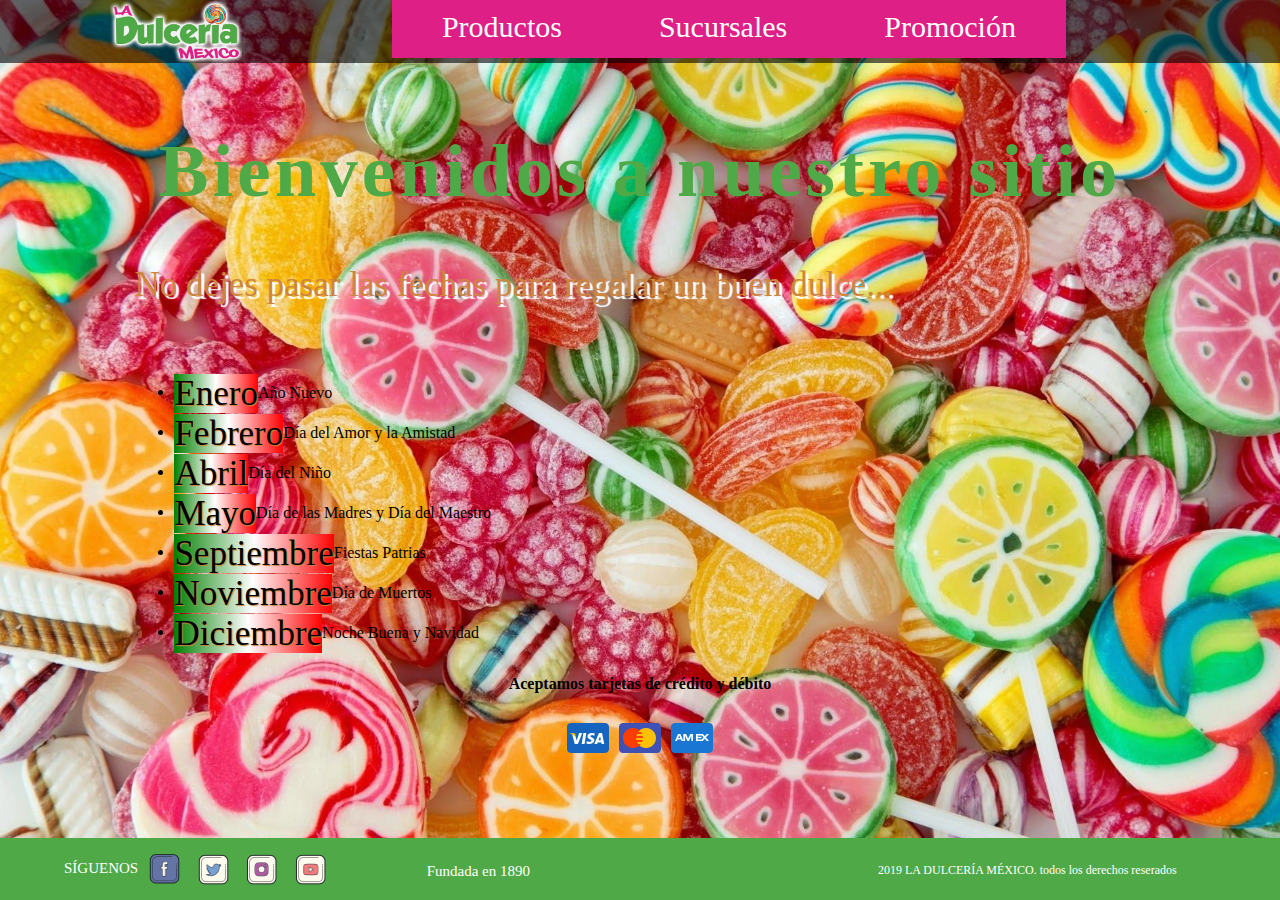
<file: index.html>
<!DOCTYPE html>
<html lang="es">
<head>
	<meta charset="UTF-8">
	<title>La Dulcería México</title>
	<link rel="stylesheet" href="css/style.css">
	<link rel="shortcut icon" href="img/icons8-christmas-candy-100.png">

</head>
<body>

	<header>
		<nav>
			<a href="index.html" title="logo"><img src="img/logo.png" alt="logo dulceria">
			</a>
			<ul>
				<li><a href="productos.html">Productos</a></li>
				<li><a href="sucursales.html">Sucursales</a></li>
				<li><a href="promocion.html">Promoción</a></li>
			</ul>
		</nav>

	</header>

	<main>
		
	<div class="contenedor">
			<h1 id="bienvenida">Bienvenidos a nuestro sitio</h1>

		<div>
			<p id="titulo_fechas">No dejes pasar las fechas para regalar un buen dulce...</p><br>
			<ul>
				<li class="meses"><span>Enero</span>Año Nuevo</li>
				<li class="meses"><span>Febrero</span>Día del Amor y la Amistad</li>
				<li class="meses"><span>Abril</span>Día del Niño</li>
				<li class="meses"><span>Mayo</span>Día de las Madres y Día del Maestro</li>
				<li class="meses"><span>Septiembre</span>Fiestas Patrias</li>
				<li class="meses"><span>Noviembre</span>Día de Muertos</li>
				<li class="meses"><span>Diciembre</span>Noche Buena y Navidad</li>
			</ul>
			<center>
				<h4>Aceptamos tarjetas de crédito y débito</h4>
				<img src="img/icons8-visa-48.png" alt="">
				<img src="img/icons8-mastercard-48.png" alt="">
				<img src="img/icons8-american-express-48.png" alt="">
			</center>
		</div>	
	</div>



	</main>

<footer>
	<div class="redes">
		<span>SÍGUENOS</span>
		<a href="http://faceboock.com" target="_blamk"><img src="img/icons8-facebook-100.png" alt=""></a>
		<a href="http://twitter.com" target="_blank"><img src="img/icons8-twitter-100.png" alt=""></a>
		<a href="http://instagram.com" target="_blank"><img src="img/icons8-instagram-100.png" alt=""></a>
		<a href="http://youtube.com" target="_blank"><img src="img/icons8-play-button-100.png" alt=""></a>
		
	</div>
	<span>Fundada en 1890</span>
	<span>2019 LA DULCERÍA MÉXICO.
	todos los derechos reserados</span>
</footer>


	
</body>
</html>
</file>
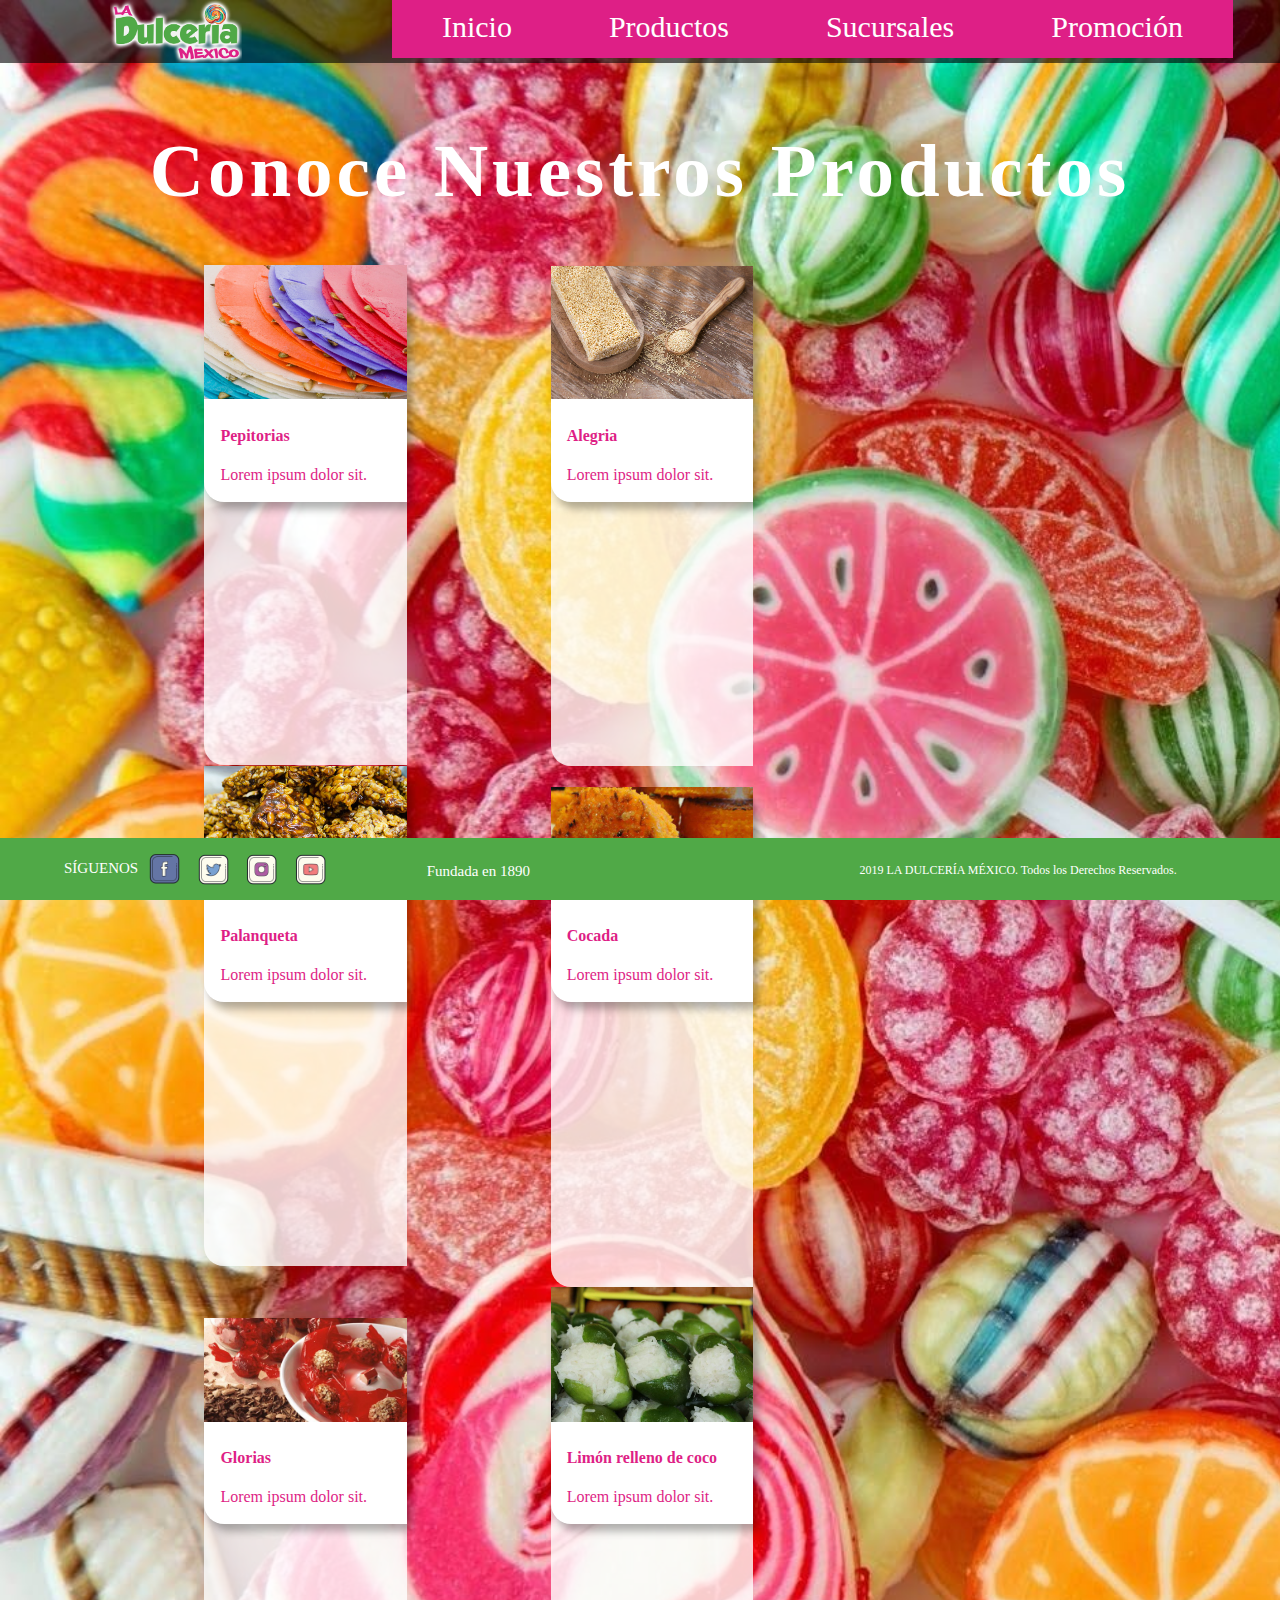
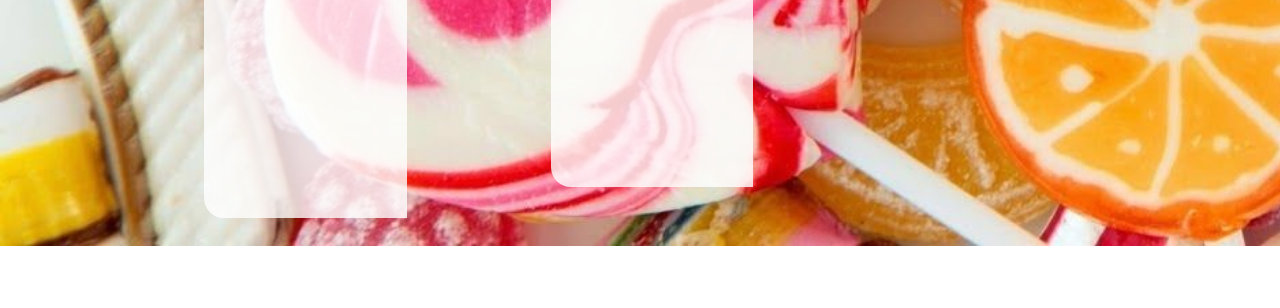
<file: productos.html>
<!DOCTYPE html>
<html lang="es">
<head>
	<meta charset="UTF-8">
	<title>La Dulcería México</title>
	<link rel="stylesheet" href="css/style.css">
	<link rel="shortcut icon" href="img/icons8-christmas-candy-100.png">

</head>
<body>

	<header>
		<nav>
			<a href="index.html" title="logo"><img src="img/logo.png" alt="Logo Dulcería"></a>
			<ul>
				<li><a href="index.html">Inicio</a></li>
				<li><a href="productos.html">Productos</a></li>
				<li><a href="sucursales.html">Sucursales</a></li>
				<li><a href="promocion.html">Promoción</a></li>
			</ul>
		</nav>

	</header>

	<main>
		<div class="contenedor">
			
			<h1 id="productos">Conoce Nuestros Productos</h1>

			<section class="listado">

				<div class="card">
					<img src="img/dulce1.jpg" alt="" width="100%">
					<div class="contenedor_card">
						<h4>Pepitorias</h4>
						<p>Lorem ipsum dolor sit.</p>
					</div>
				</div>
			</section>
			
			<section class="listado">
				<div class="card">
					<img src="img/dulce2.jpg" alt="" width="100%">
					<div class="contenedor_card">
						<h4>Alegria</h4>
						<p>Lorem ipsum dolor sit.</p>
					</div>
				</div>
			</section>

			<section class="listado">
				<div class="card">
					<img src="img/dulce3.jpg" alt="" width="100%">
					<div class="contenedor_card">
						<h4>Palanqueta</h4>
						<p>Lorem ipsum dolor sit.</p>
					</div>
				</div>
			</section>

			<section class="listado">
				<div class="card">
					<img src="img/dulce4.jpg" alt="" width="100%">
					<div class="contenedor_card">
						<h4>Cocada</h4>
						<p>Lorem ipsum dolor sit.</p>
					</div>
				</div>
			</section>

			<section class="listado">
				<div class="card">
					<img src="img/dulce5.jpg" alt="" width="100%">
					<div class="contenedor_card">
						<h4>Glorias</h4>
						<p>Lorem ipsum dolor sit.</p>
					</div>
				</div>
			</section>


			<section class="listado">
				<div class="card">
					<img src="img/dulce6.jpg" alt="" width="100%">
					<div class="contenedor_card">
						<h4>Limón relleno de coco</h4>
						<p>Lorem ipsum dolor sit.</p>
					</div>
				</div>
			</section>



		</div>
		




	</main>

	<footer>
		<div class="redes">
			<span>SÍGUENOS</span>
			<a href="https://facebook.com" target="_blank"><img src="img/icons8-facebook-100.png" alt=""></a>

			<a href="https://twitter.com" target="_blank"><img src="img/icons8-twitter-100.png" alt=""></a>

			<a href="https://instagram.com" target="_blank"><img src="img/icons8-instagram-100.png" alt=""></a>

			<a href="https://youtube.com" target="_blank"><img src="img/icons8-play-button-100.png" alt=""></a>

		</div> <!-- Aquí cierra la clase redes -->

		<span>Fundada en 1890</span>
		<span>2019 LA DULCERÍA MÉXICO. Todos los Derechos Reservados.</span>

	</footer>




	
</body>
</html>
</file>
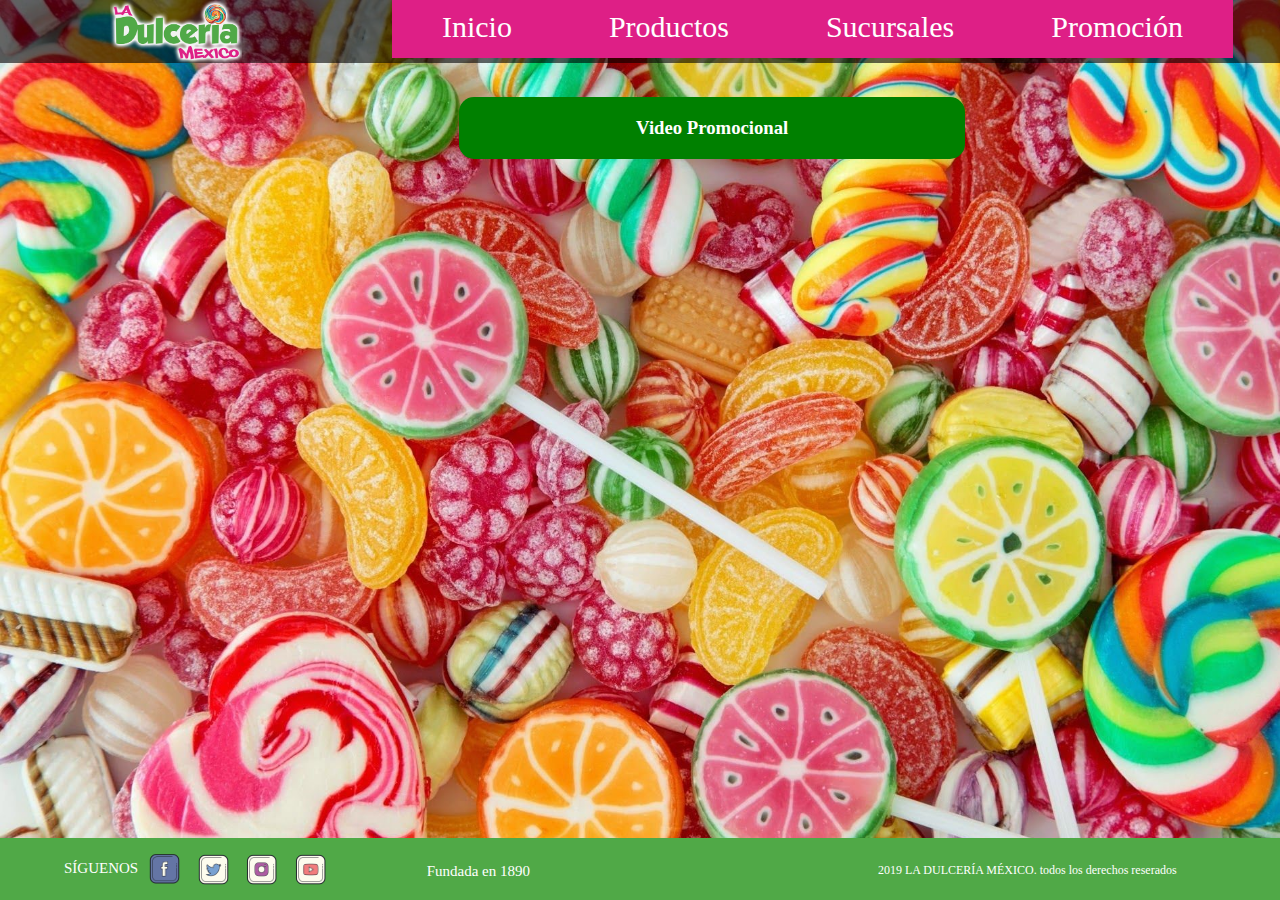
<file: promocion.html>
<!DOCTYPE html>
<html lang="es">
<head>
	<meta charset="UTF-8">
	<title>La Dulcería México</title>
	<link rel="stylesheet" href="css/style.css">
	<link rel="shortcut icon" href="img/icons8-christmas-candy-100.png">

</head>
<body>

	<header>
		<nav>
			<a href="index.html" title="logo"><img src="img/logo.png" alt="logo dulceria">
			</a>
			<ul>
				<li><a href="index.html">Inicio</a></li>
				<li><a href="productos.html">Productos</a></li>
				<li><a href="sucursales.html">Sucursales</a></li>
				<li><a href="promocion.html">Promoción</a></li>
			</ul>
		</nav>

	</header>

	<main>
		<div class="contenedor">
			<div class="video">
				<h3>Video Promocional</h3>

				<iframe width="560" height="315" src="https://www.youtube.com/embed/SRcnnId15BA" frameborder="0" allow="accelerometer; autoplay; encrypted-media; gyroscope; picture-in-picture" allowfullscreen></iframe>
				
			</div>
			
		</div>
	


	</main>

<footer>
	<div class="redes">
		<span>SÍGUENOS</span>
		<a href="http://faceboock.com" target="_blamk"><img src="img/icons8-facebook-100.png" alt=""></a>
		<a href="http://twitter.com" target="_blank"><img src="img/icons8-twitter-100.png" alt=""></a>
		<a href="http://instagram.com" target="_blank"><img src="img/icons8-instagram-100.png" alt=""></a>
		<a href="http://youtube.com" target="_blank"><img src="img/icons8-play-button-100.png" alt=""></a>
		
	</div>
	<span>Fundada en 1890</span>
	<span>2019 LA DULCERÍA MÉXICO.
	todos los derechos reserados</span>
</footer>


	
</body>
</html>
</file>
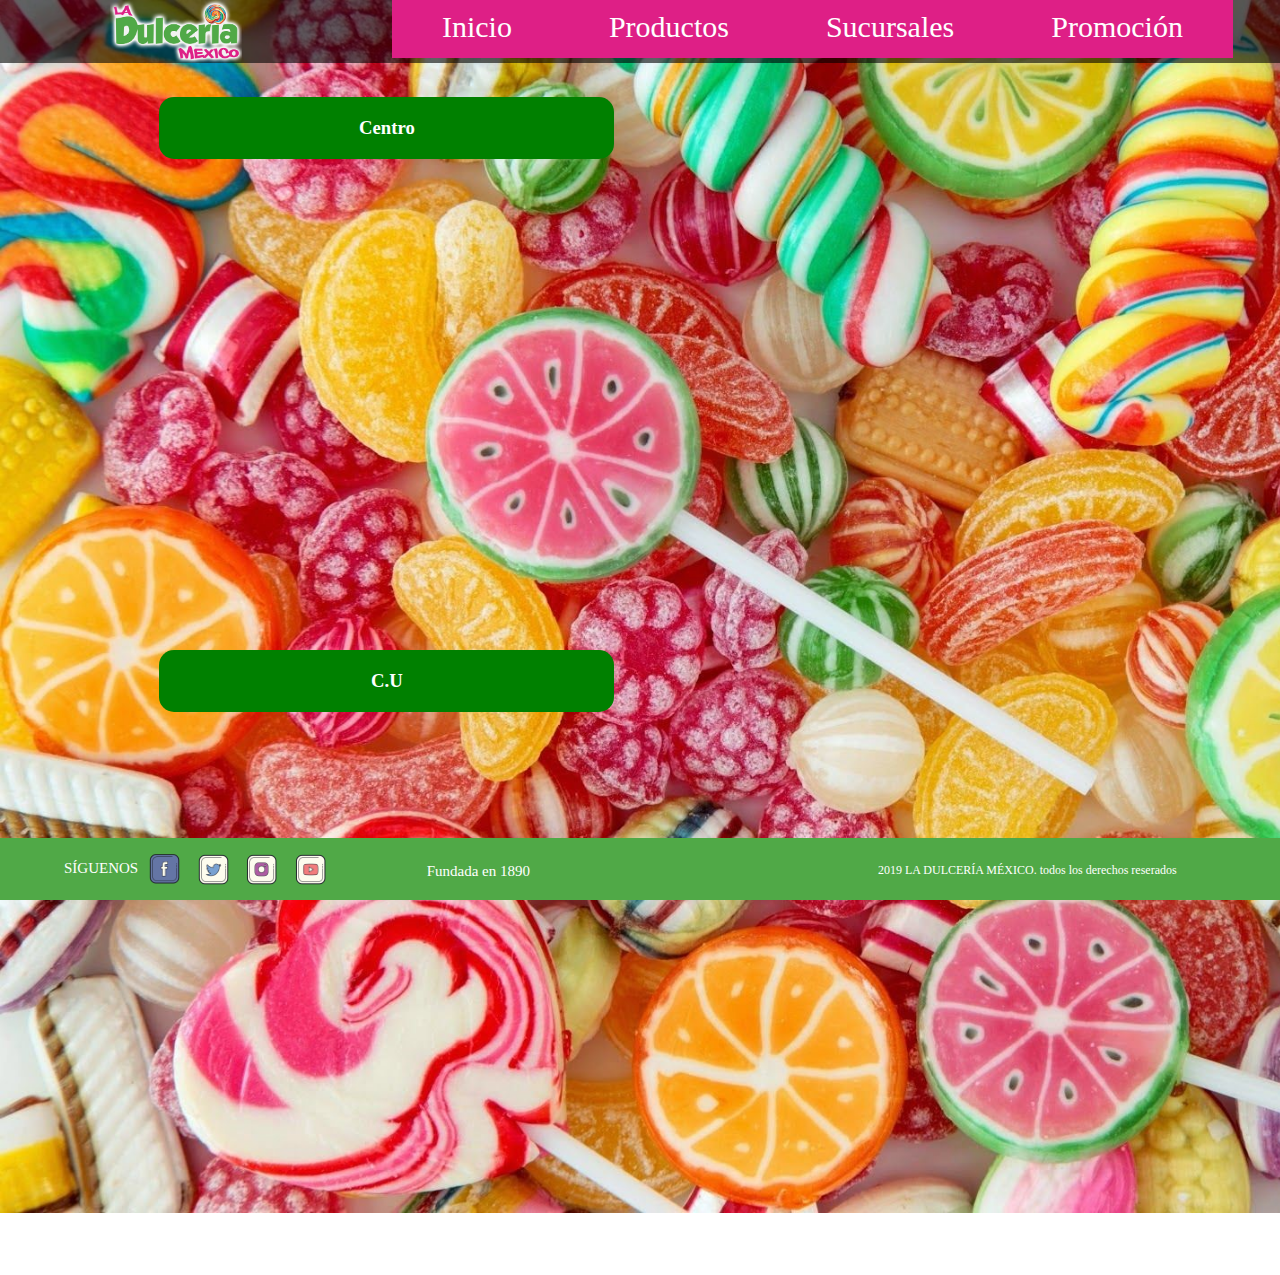
<file: sucursales.html>
<!DOCTYPE html>
<html lang="es">
<head>
	<meta charset="UTF-8">
	<title>La Dulcería México</title>
	<link rel="stylesheet" href="css/style.css">
	<link rel="shortcut icon" href="img/icons8-christmas-candy-100.png">

</head>
<body>

	<header>
		<nav>
			<a href="index.html" title="logo"><img src="img/logo.png" alt="logo dulceria">
			</a>
			<ul>
				<li><a href="index.html">Inicio</a></li>
				<li><a href="productos.html">Productos</a></li>
				<li><a href="sucursales.html">Sucursales</a></li>
				<li><a href="promocion.html.html">Promoción</a></li>
			</ul>
		</nav>

	</header>

	<main>
		
		<div class="contenedor">
			
			<div class="ubicacion">

				<h3>Centro</h3>
				<iframe src="https://www.google.com/maps/embed?pb=!1m18!1m12!1m3!1d3762.5068711715994!2d-99.13816198578162!3d19.433701345682852!2m3!1f0!2f0!3f0!3m2!1i1024!2i768!4f13.1!3m3!1m2!1s0x85d1f92d361c705b%3A0x35c1fcdebc235f5e!2sIsabel+la+Cat%C3%B3lica+24%2C+Centro+Hist%C3%B3rico+de+la+Cdad.+de+M%C3%A9xico%2C+Centro%2C+06000+M%C3%A9xico%2C+CDMX!5e0!3m2!1ses!2smx!4v1560527570423!5m2!1ses!2smx" width="600" height="450" frameborder="0" style="border:0" allowfullscreen></iframe>
			</div>	
			<div class="ubicacion">
				<h3>C.U</h3>
				<iframe src="https://www.google.com/maps/embed?pb=!1m18!1m12!1m3!1d30120.75933898733!2d-99.20266806715676!3d19.321687113267423!2m3!1f0!2f0!3f0!3m2!1i1024!2i768!4f13.1!3m3!1m2!1s0x85ce000b6a8547bd%3A0xe27603b1b976c504!2sMuseo+Universitario+Arte+Contempor%C3%A1neo!5e0!3m2!1ses!2smx!4v1560527718674!5m2!1ses!2smx" width="600" height="450" frameborder="0" style="border:0" allowfullscreen></iframe>
			</div>
			
		</div>
	


	</main>

<footer>
	<div class="redes">
		<span>SÍGUENOS</span>
		<a href="http://faceboock.com" target="_blamk"><img src="img/icons8-facebook-100.png" alt=""></a>
		<a href="http://twitter.com" target="_blank"><img src="img/icons8-twitter-100.png" alt=""></a>
		<a href="http://instagram.com" target="_blank"><img src="img/icons8-instagram-100.png" alt=""></a>
		<a href="http://youtube.com" target="_blank"><img src="img/icons8-play-button-100.png" alt=""></a>
		
	</div>
	<span>Fundada en 1890</span>
	<span>2019 LA DULCERÍA MÉXICO.
	todos los derechos reserados</span>
</footer>


	
</body>
</html>
</file>
<file: css/style.css>
body{
	background-image: url(../img/dulcesFondo.jpg);
	background-repeat: no-repeat;
	background-size: cover;
}

nav{
	background-color: rgba(0,0,0,.6);
	position: fixed;
	left: 0;
	top: 0;
	width: 100%;
	height: auto;
	z-index: 99;
}

nav a > img{
	height: 63px;
	margin-left: 110px;
	vertical-align: bottom;
}

nav ul{
	display: inline-block;
	position: absolute;
	margin-left: 110px;
	margin-top: 10px;
}


nav ul > li {
	list-style: none;
	display: inline;
	background-color: #DE1F86;
	padding: 15px 50px;
	margin-right: -7px;
	font-size: 30px;
}

li a{
	text-decoration: none;
	color: white;
}

footer{
	width: 100%;
	height: 50px;
	position: fixed;
	bottom: 0px;
	left: 0px;
	background-color: #50A947;
	padding-top: 12px;
}


.redes{
	display: inline-block;
	position: absolute;
	top: 15%;
	left: 5%;
	color: white;
	font-size: 15px;
}

.redes a > img{
	height: 45px;
	vertical-align: middle;
}

footer > span{
	float: right;
	color: white;
	position: relative;
	top: 25%;
	font-size: 12px;
}

footer div + span{
	float: top;
	right: 750px;
	font-size: 15px;
}

main{
	position: relative;
	top: 70px;
	display: inline-block;
	padding-bottom: 90px;
	width: 100%
}

.contenedor{
	margin-left: 10%;
	margin-right: 10%;
}

#bienvenida {
	text-align: center;
	color: #50A947;
	font-size: 75px;
	letter-spacing: 4px;
}

.meses {
	text-shadow: 1.5px 1.5px 1.5px green, 2.5px 2.5px 1px white, 3.5px 3.5 1px red;
}
li > span {

	font-size: 35px;
	vertical-align: middle;
	background-image: linear-gradient(to right, green, white,red);
	text-shadow: 1px 1px 1px peru;
}

#titulo_fechas {
	font-size: 35px;
	color: peru;
	text-shadow: 3px 3px 1px white;
}

#productos{
	text-align: center;
	color: white;
	font-size: 75px;
	letter-spacing: 4px;
}

.listado{
	background-color: rgba(255,255,255,0.8);
	width: 20%;
	height: 500px;
	border-radius: 0 0 0 20px;
	display: inline-block;
	margin: 0px 70px;
}

.card{
	box-shadow: 5px 7px 8px 0 rgba(0,0,0,0.3);
	width: 100%;
	border-radius: 0px 20px;
	background-color: white;
	color: #DE1F86;
	display: inline-block;
	margin-bottom: 15px;
}

.contenedor_card {
	padding: 2px 16px;
}

.ubicacion{
	display: inline-block;
	padding: 0 25px;
	margin-right: 0%;
	text-align: center;
	width: 45%;
}

div.ubicacion >h3{
	background-color: green;
	padding: 20px 0px;
	border-radius: 15px;
	color: white;
}

iframe{
	width: 100%;
	height: 450px;
}

.video{
	display: inline-block;
	padding: 0 325px;
	margin-right: 0%;
	text-align: center;
	width: 50%;
}

div.video >h3{
	background-color: green;
	padding: 20px 0px;
	border-radius: 15px;
	color: white;
}
</file>
